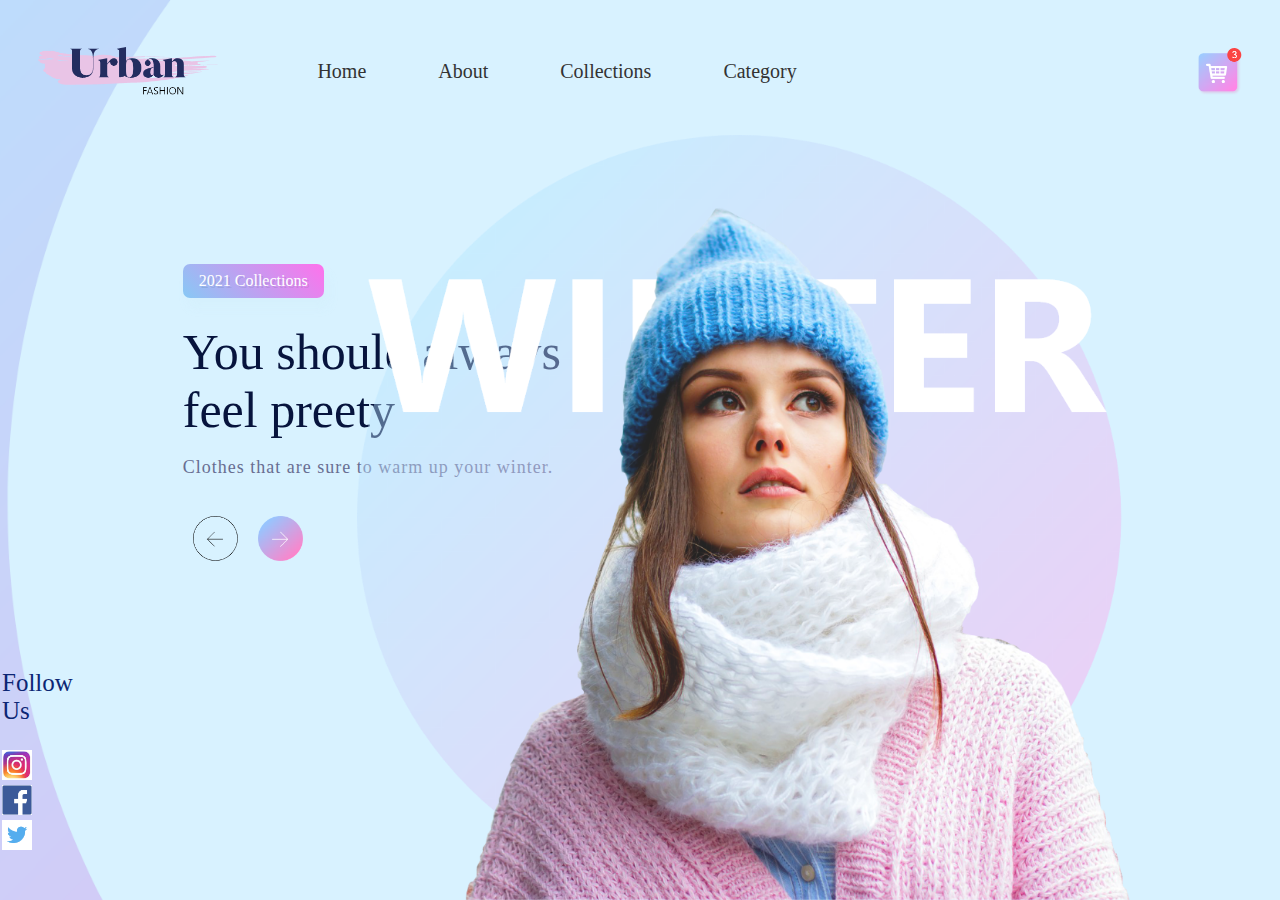
<file: index.html>
<!DOCTYPE html>
<html lang="en">
<head>
    <meta charset="UTF-8">
    <meta http-equiv="X-UA-Compatible" content="IE=edge">
    <meta name="viewport" content="width=device-width, initial-scale=1.0">
    <title>Urban Fashion</title>
    <link rel="stylesheet" href="style.css">
</head>
<body>
    <div class="fullpage">
        <div class="navbar">
            <img class="logo" src="logo.png" alt="Urban Fashion">
            <nav>
             <ul>
                <li><a href="">Home</a></li>
                <li><a href="">About</a></li>
                <li><a href="collection.html">Collections</a></li>
                <li><a href="cart.html">Category</a></li>
             </ul>
            </nav>
           <img class="cartimg" src="cart.png" alt="add to cart">
        </div>
        <div class="bodycontent">
            <a href="collection.html" class="button">2021 Collections</a>
            <h1>You should always<br> feel preety</h1>
            <p>Clothes that are sure to warm up your winter.</p>

            <div class="pointer">
                <img src="back-arrow.png" class="arrow1" alt="urban fashion">
                <img src="next-arrow.png" class="arrow2" alt="please visit again">
            </div>
        </div>

        <img src="img.png" class="rightimage" alt="reload">
        <div class="socialmedia">
            <p class="smcontent">Follow <br>Us</p>
            <img class="instagram" src="download.1.jpg">
            <img class="facebook"  src="download2.png">
            <img class="twitter"   src="download3.png">
        </div>



     </div>

    
</body>
</html>
</file>
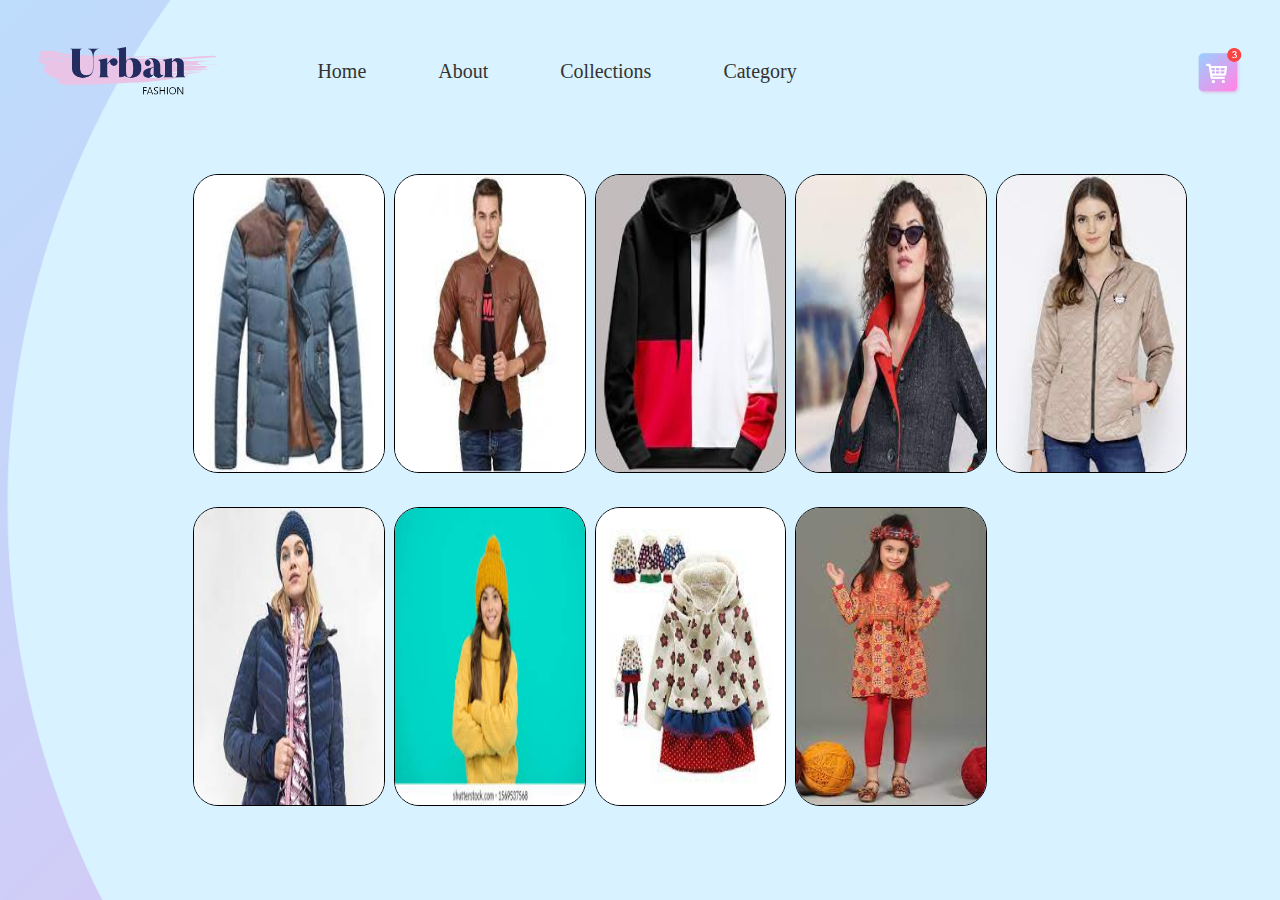
<file: collection.html>
<!DOCTYPE html>
<html lang="en">
<head> 
    <meta charset="UTF-8">
    <meta http-equiv="X-UA-Compatible" content="IE=edge">
    <meta name="viewport" content="width=device-width, initial-scale=1.0">
    <title>Our Collections</title>
    <link rel="stylesheet" href="collection.css">
</head>
<body>
  <div class="fullpage">
    <header>
        <img class="logo" src="logo.png" alt="Urban Fashion">
        <nav>
          <ul>
            <li><a href="index.html">Home</a></li>
            <li><a href="">About</a></li>
            <li><a href="">Collections</a></li>
            <li><a href="cart.html">Category</a></li>
          </ul>
        </nav>
        <img class="cartimg" src="cart.png" alt="add to cart">
    </header>
    <div class="contentimage">
      <a href=""><img src="imagesmen2.jpg" class="img1"></a>
      <a href=""><img src="downloadmen6.jpg" class="img2"></a>
      <a href=""><img src="imagesmen3.jpg" class="img3"></a>
      <a href=""><img src="downloadwomen3.jpg" class="img4"></a>
      <a href=""><img src="downloadwomen1.jpg" class="img5"></a>
      <a href=""><img src="downloadwomen4.jpg" class="img6"></a>
      <a href=""><img src="imageschild4.jpg" class="img7"></a>
      <a href=""><img src="downloadchild3.jpg" class="img8"></a>
      <a href=""><img src="downloadchild2.jpg" class="img9"></a>
    </div>


  </div>
    
</body>
</html>
</file>
<file: style.css>
* {
    margin: 0;
    padding: 0;
}
.fullpage {
height: 100vh;
width: 100%;
background-image:url(background.png);
background-position: center;
background-size: cover;
padding-left: 3%;
padding-right: 3%;
box-sizing: border-box;
position: relative;
}
.navbar {
    display:flex;
    width: 100%;
    height: 16vh;
    margin: auto;
    align-items: center;
}
.logo {
    width: 180px;
    cursor: pointer;
}
nav {
     flex: 1;
    padding-left: 65px;
}
nav ul li{
    display: inline-flex;
    margin: 0px 24px;
    padding: 10px;
    list-style-type: none;
}
nav ul li a {
    text-decoration: none;
    color: #333;
    font-size: 20px;
}
nav ul li a:hover{
    color: #f18b46;
    cursor: pointer;
}
nav ul li a::after {
    content: '';
    display: block;
    width: 0%;
    height: 2px;
    background-color:#f18b46 ;
    transition: width .3s;
}
nav ul li a:hover::after{
    width: 100%;
    transition: width .3s;
}
.cartimg {
    width:45px;
    cursor: pointer;
}
.bodycontent {
    margin-left: 12%;
    margin-top: 10%;
}
.button {
    display: inline-block;
    background:linear-gradient(45deg, #87c9f5, #ff71ec);
    border-radius: 7px;
    padding: 8px 16px;
    text-decoration: none;
    color: rgb(255, 255, 255);
    box-sizing: border-box;
    box-shadow: 5px 10px 10px rgba(199, 235, 240,0.15);
    text-shadow: 2px 2px rgba(38, 83, 88,0.13);
}
.button:hover{
    color: #0b6470;
    cursor: pointer;
}
.bodycontent h1{
    margin-top: 25px;
    margin-bottom: 18px;
    font-weight: 100;
    font-size: 50px;
    color: #07143d;
}
.bodycontent p {
    font-size: 18px;
    letter-spacing: 1px;
    color: #686e92;
}
.pointer {
    margin-top: 28px;
    display: flex;
}
.pointer img {
    width: 45px;
    padding: 10px;
}
.rightimage {
    height: 85vh;
    bottom:0;
    right: 150px;
    position: absolute;
}
.socialmedia{
    position: absolute;
    left: 2px;
    bottom: 50px;
    display: flex;
    flex-direction: column;
}
.smcontent{
    font-size: 25px;
    padding-bottom: 25px;
    margin-left: 0;
    font-weight: 100;
    color: #0c2674;
}
.instagram {
width: 30px;
height: 30px;
padding-bottom: 5px;
cursor: pointer;
}
.facebook {
width: 30px;
height: 30px;
padding-bottom: 5px;
cursor: pointer;
}
.twitter {
 width: 30px;
 height: 30px;
 cursor: pointer;
}
</file>
<file: collection.css>
* {
   margin: 0;
   padding: 0;
  
}
.fullpage {
height: 100vh;
width: 100%;
background-image:url(background.png);
background-position: center;
background-size: cover;
padding-left: 3%;
padding-right: 3%;
box-sizing: border-box;
position: relative;
}

header {
    display:flex;
    width: 100%;
    height: 16vh;
    margin: auto;
    align-items: center;
    
}
.logo {
    width: 180px;
    cursor: pointer;
}
nav {
    flex: 1;
   padding-left: 65px;
}
nav ul li{
   display: inline-flex;
   margin: 0px 24px;
   padding: 10px;
   list-style-type: none;
}
nav ul li a {
   text-decoration: none;
   color: #333;
   font-size: 20px;
}
nav ul li a:hover{
   color: #f18b46;
   cursor: pointer;
}
nav ul li a::after {
   content: '';
   display: block;
   width: 0%;
   height: 2px;
   background-color:#f18b46 ;
   transition: width .3s;
}
nav ul li a:hover::after{
   width: 100%;
   transition: width .3s;
}
.cartimg {
   width:45px;
   cursor: pointer;
}

.contentimage {
   margin-left: 150px;
   padding: 0;
   margin-top: 30px;
   
}
.img1, .img2,.img3,.img4,.img5,.img6,.img7,.img8,.img9 {
   border: 1px solid black;
   border-radius: 25px;
   height: 33vh;
   width: 18%;
   height: 33vh;
   margin-left: 5px;
}
a img:hover {
 opacity: 0.5;
}

.img6 ,.img7,.img8,.img9{
   
   margin-top: 30px;
}
</file>
